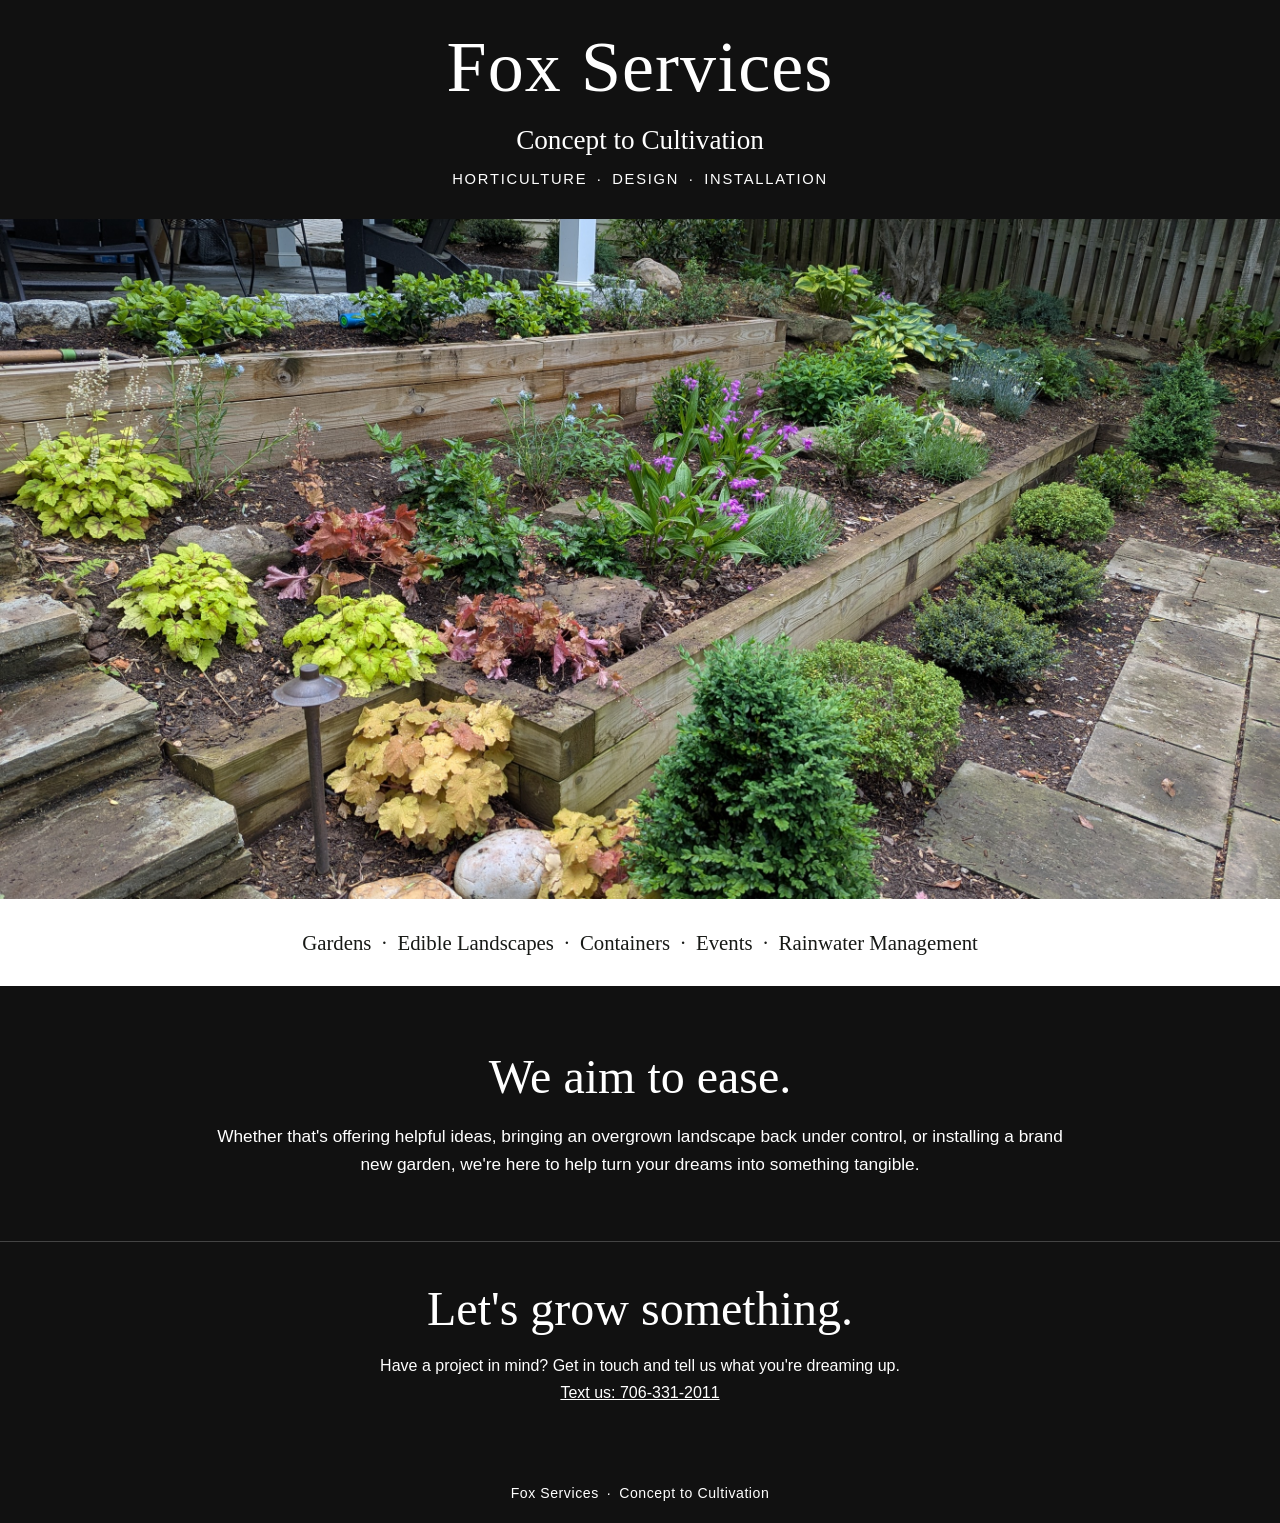
<file: index.html>
<!doctype html>
<html lang="en">
<head>
  <meta charset="utf-8">
  <meta name="viewport" content="width=device-width, initial-scale=1">
  <meta name="description" content="Fox Services offers horticulture, garden design and installation, edible landscapes, container gardens, and rainwater management.">
  <title>Fox Services | Concept to Cultivation</title>
  <link rel="stylesheet" href="style.css">
</head>
<body>
  <header class="brand">
    <h1>Fox Services</h1>
    <p class="tagline">Concept to Cultivation</p>
    <p class="disciplines">Horticulture <span>·</span> Design <span>·</span> Installation</p>
  </header>

  <main>
    <div class="hero">
      <img src="PXL_20250505_204921186.jpg" alt="A garden designed and installed by Fox Services">
    </div>

    <section class="services" aria-label="Services">
      <p>Gardens <span>·</span> Edible Landscapes <span>·</span> Containers <span>·</span> Events <span>·</span> Rainwater Management</p>
    </section>

    <section class="intro">
      <h2>We aim to ease.</h2>
      <p>Whether that's offering helpful ideas, bringing an overgrown landscape back under control, or installing a brand new garden, we're here to help turn your dreams into something tangible.</p>
    </section>

    <section class="contact">
      <h2>Let's grow something.</h2>
      <p>Have a project in mind? Get in touch and tell us what you're dreaming up.</p>
      <p><a href="sms:+17063312011" style="color: inherit; text-decoration: underline;">Text us: 706-331-2011</a></p>
    </section>
  </main>

  <footer>
    <p>Fox Services <span>·</span> Concept to Cultivation</p>
  </footer>
</body>
</html>
</file>
<file: style.css>
/* Fox Services — simple, responsive one-page site */
:root {
  --ink: #171916;
  --paper: #f7f7f2;
  --green: #435b45;
  --muted: #e2e5df;
  --black: #111111;
  --white: #ffffff;
}

* { box-sizing: border-box; }

html { scroll-behavior: smooth; }

body {
  margin: 0;
  color: var(--ink);
  background: var(--paper);
  font-family: Arial, Helvetica, sans-serif;
  line-height: 1.65;
}

.brand {
  min-height: 190px;
  padding: 30px 18px 27px;
  background: var(--black);
  color: var(--white);
  text-align: center;
  display: flex;
  flex-direction: column;
  justify-content: center;
  align-items: center;
}

.brand h1 {
  margin: 0;
  font-family: Georgia, "Times New Roman", serif;
  font-size: clamp(2.6rem, 8vw, 4.5rem);
  font-weight: 400;
  line-height: 1.05;
  letter-spacing: .015em;
}

.tagline {
  margin: 12px 0 2px;
  font-family: "Palatino Linotype", Palatino, Georgia, serif;
  font-size: clamp(1.2rem, 3.5vw, 1.7rem);
}

.disciplines {
  margin: 3px 0 0;
  font-size: .92rem;
  letter-spacing: .12em;
  text-transform: uppercase;
}

.disciplines span, .services span, footer span { padding: 0 .25em; }

.hero {
  width: 100%;
  max-height: 680px;
  overflow: hidden;
  background: #dfe4d8;
}

.hero img {
  display: block;
  width: 100%;
  height: min(68vw, 680px);
  min-height: 280px;
  object-fit: cover;
  object-position: center;
}

/* The five-part service banner intentionally remains light. */
.services {
  padding: 25px 20px;
  text-align: center;
  background: var(--white);
  color: var(--ink);
}

.services p {
  max-width: 950px;
  margin: 0 auto;
  font-family: "Palatino Linotype", Palatino, Georgia, serif;
  font-size: clamp(1rem, 2.6vw, 1.3rem);
  line-height: 1.8;
}

/* Everything below the service banner uses the black-and-white scheme. */
.intro, .contact {
  max-width: 100%;
  margin: 0 auto;
  padding: 62px 24px;
  text-align: center;
  color: var(--white);
  background: var(--black);
}

.intro h2, .contact h2 {
  margin: 0 0 16px;
  color: var(--white);
  font-family: Georgia, "Times New Roman", serif;
  font-size: clamp(2rem, 5vw, 3rem);
  font-weight: 400;
  line-height: 1.2;
}

.intro p {
  max-width: 850px;
  margin: 0 auto;
  color: var(--white);
  font-size: 1.08rem;
}

.contact {
  padding-top: 38px;
  padding-bottom: 58px;
  border-top: 1px solid #444444;
}

.contact p { margin: 0; color: var(--white); }

footer {
  padding: 18px;
  background: var(--black);
  color: var(--white);
  text-align: center;
  font-size: .88rem;
  letter-spacing: .04em;
}

footer p { margin: 0; }

@media (max-width: 520px) {
  .brand { min-height: 165px; padding: 25px 14px; }
  .disciplines { font-size: .76rem; letter-spacing: .08em; }
  .services { padding: 20px 18px; }
  .intro, .contact { padding-left: 20px; padding-right: 20px; }
}
</file>
